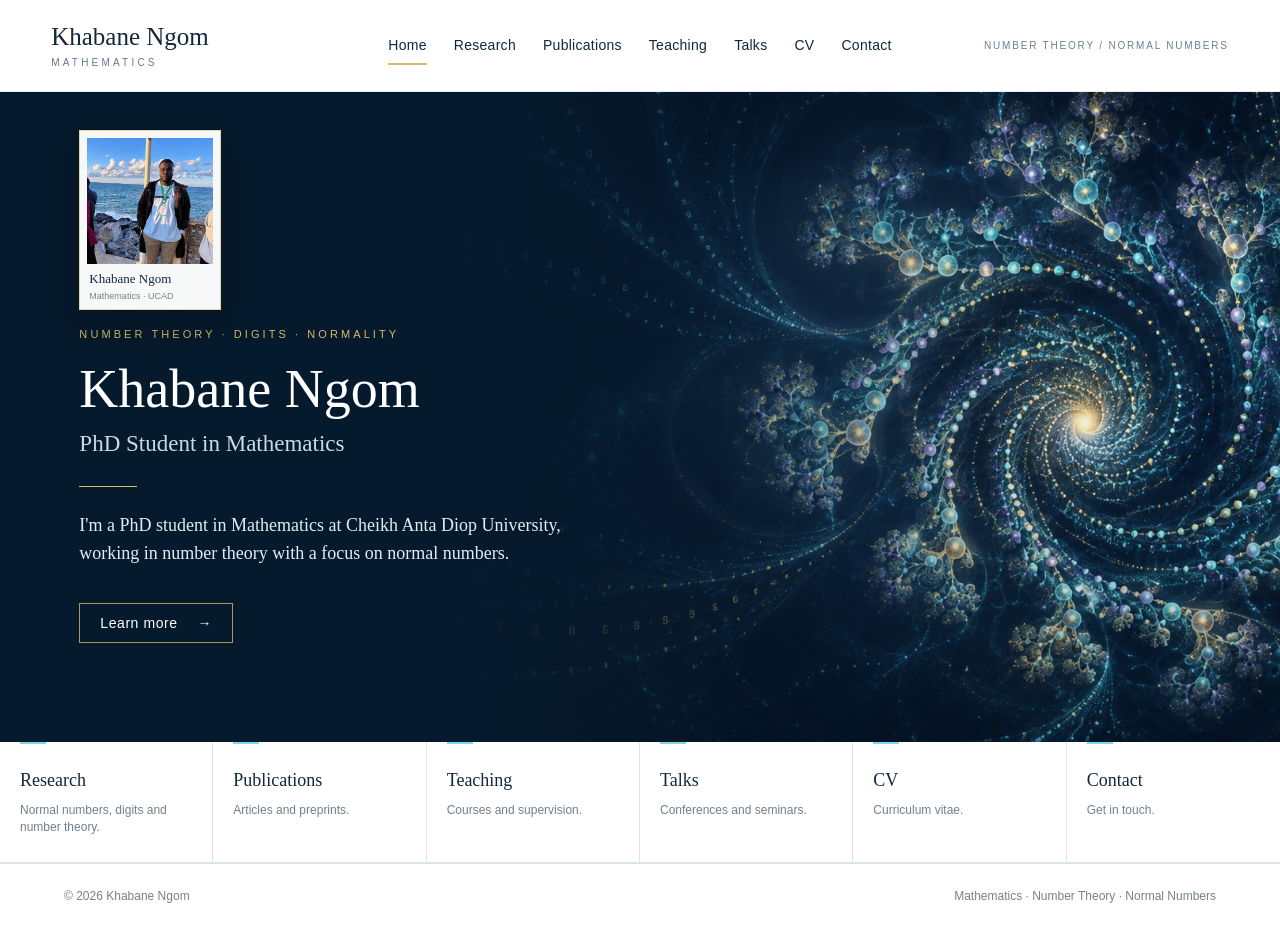
<file: index.html>
<!doctype html>
<html lang="en"><head><meta charset="utf-8"><meta name="viewport" content="width=device-width,initial-scale=1"><meta name="description" content="Khabane Ngom — Mathematics"><title>Khabane Ngom | Mathematics</title><link rel="stylesheet" href="style.css"></head>
<body>
<header class="site-header"><a class="brand" href="#home" data-page="home"><strong id="brand-name">Khabane Ngom</strong><span>MATHEMATICS</span></a><nav aria-label="Primary navigation"><a href="#home" data-page="home" class="active">Home</a><a href="#research" data-page="research">Research</a><a href="#publications" data-page="publications">Publications</a><a href="#teaching" data-page="teaching">Teaching</a><a href="#talks" data-page="talks">Talks</a><a href="#cv" data-page="cv">CV</a><a href="#contact" data-page="contact">Contact</a></nav><div class="field-mark" id="field-mark">NUMBER THEORY  /  NORMAL NUMBERS</div></header>
<main id="app" aria-live="polite"></main><footer><span>© <span id="year"></span> <span id="footer-name">Khabane Ngom</span></span><span>Mathematics · Number Theory · Normal Numbers</span></footer>
<script>
const fallback={profile:{name:'Khabane Ngom',subtitle:'PhD Student in Mathematics',intro:"I'm a PhD student in Mathematics at Cheikh Anta Diop University, working in number theory with a focus on normal numbers.",field_mark:'NUMBER THEORY  /  NORMAL NUMBERS',hero_image:'normal-numbers-fractal.png',profile_photo:''},research:{intro:'My research is in number theory, with a focus on normal numbers, digit expansions and related questions.',topics:[{title:'Normal numbers',text:'Normality and simple normality in integer bases, digit expansions, and explicit constructions.'},{title:'Number theory',text:'Questions in number theory related to distribution of digits and normality properties.'}]},publications:[],teaching:[],talks:[],cv:{file:'',description:'Curriculum Vitae — Khabane Ngom'},contact:{email:'',affiliation:'',extra:''}};
let data=fallback;
const esc=s=>String(s??'').replace(/[&<>"']/g,c=>({'&':'&amp;','<':'&lt;','>':'&gt;','"':'&quot;',"'":'&#39;'}[c]));
const link=(url,label)=>url?`<a class="text-link" href="${esc(url)}" target="_blank" rel="noopener">${label}</a>`:'';
function pages(){return {
home:`<section class="home-shell"><div class="home-copy"><p class="eyebrow">NUMBER THEORY · DIGITS · NORMALITY</p><h1>${esc(data.profile.name)}</h1><h2>${esc(data.profile.subtitle)}</h2><div class="rule"></div><p class="intro">${esc(data.profile.intro)}</p><a class="button" href="#research" data-page="research">Learn more <span>→</span></a></div><div class="hero-photo"><img src="${esc(data.profile.hero_image)}" alt="Mathematics"><div class="photo-wash"></div></div><aside class="profile-card">${data.profile.profile_photo?`<img src="${esc(data.profile.profile_photo)}" alt="Portrait of ${esc(data.profile.name)}">`:`<div class="profile-placeholder"><span>KN</span><small>PROFILE PHOTO</small></div>`}<div class="profile-caption"><strong>${esc(data.profile.name)}</strong><span>Mathematics · UCAD</span></div></aside></section><section class="home-cards"><a href="#research" data-page="research"><strong>Research</strong><small>Normal numbers, digits and number theory.</small></a><a href="#publications" data-page="publications"><strong>Publications</strong><small>Articles and preprints.</small></a><a href="#teaching" data-page="teaching"><strong>Teaching</strong><small>Courses and supervision.</small></a><a href="#talks" data-page="talks"><strong>Talks</strong><small>Conferences and seminars.</small></a><a href="#cv" data-page="cv"><strong>CV</strong><small>Curriculum vitae.</small></a><a href="#contact" data-page="contact"><strong>Contact</strong><small>Get in touch.</small></a></section>`,
research:`<section class="page"><p class="page-no">RESEARCH</p><h1>Research</h1><div class="hairline"></div><p class="lead">${esc(data.research.intro)}</p><div class="topic-grid">${(data.research.topics||[]).map(x=>`<article><h3>${esc(x.title)}</h3><p>${esc(x.text)}</p></article>`).join('')}</div></section>`,
publications:`<section class="page"><p class="page-no">PUBLICATIONS</p><h1>Publications</h1><div class="hairline"></div>${data.publications?.length?data.publications.map((p,i)=>`<div class="empty-entry"><span>${String(i+1).padStart(2,'0')}</span><p><strong>${esc(p.authors)}</strong>, “${esc(p.title)}”${p.journal?', <em>'+esc(p.journal)+'</em>':''}${p.year?', '+esc(p.year):''}. ${link(p.url,'Link')} ${link(p.pdf,'PDF')}</p></div>`).join(''):'<p class="note">Publications will appear here.</p>'}</section>`,
teaching:`<section class="page"><p class="page-no">TEACHING</p><h1>Teaching</h1><div class="hairline"></div>${data.teaching?.length?data.teaching.map(t=>`<div class="teaching-row"><time>${esc(t.year)}</time><div><strong>${esc(t.course)}</strong><p>${esc(t.institution||'')}${t.description?' · '+esc(t.description):''} ${link(t.file,'Material')}</p></div></div>`).join(''):'<p class="note">Teaching activities will appear here.</p>'}</section>`,
talks:`<section class="page"><p class="page-no">TALKS · CONFERENCES</p><h1>Talks & Conferences</h1><div class="hairline"></div><div class="timeline">${data.talks?.length?data.talks.map(t=>`<p><time>${esc(t.year)}</time><span>${esc(t.title)}${t.place?' — '+esc(t.place):''} ${link(t.url,'Link')}</span></p>`).join(''):'<p class="note">Talks and conferences will appear here.</p>'}</div></section>`,
cv:`<section class="page"><p class="page-no">CURRICULUM VITAE</p><h1>CV</h1><div class="hairline"></div><div class="cv-box"><strong>${esc(data.cv.description||'Curriculum Vitae')}</strong>${data.cv.file?`<p><a class="button" href="${esc(data.cv.file)}" target="_blank" rel="noopener">Open / Download CV</a></p>`:'<p>CV PDF to be added from the administration page.</p>'}</div></section>`,
contact:`<section class="page"><p class="page-no">CONTACT</p><h1>Contact</h1><div class="hairline"></div><div class="contact-block"><p><strong>${esc(data.profile.name)}</strong><br>${esc(data.contact.affiliation||'')}</p>${data.contact.email?`<p><a class="text-link" href="mailto:${esc(data.contact.email)}">${esc(data.contact.email)}</a></p>`:''}${data.contact.extra?`<p>${esc(data.contact.extra)}</p>`:''}</div></section>`};}
function render(name){const p=pages();if(!p[name])name='home';document.getElementById('app').innerHTML=p[name];document.querySelectorAll('[data-page]').forEach(a=>a.classList.toggle('active',a.dataset.page===name));document.title=(name==='home'?data.profile.name:name[0].toUpperCase()+name.slice(1)+' — '+data.profile.name);window.scrollTo(0,0)}
async function init(){try{const r=await fetch('site.json',{cache:'no-store'});if(r.ok)data=await r.json()}catch(e){}document.getElementById('brand-name').textContent=data.profile.name;document.getElementById('footer-name').textContent=data.profile.name;document.getElementById('field-mark').textContent=data.profile.field_mark;document.getElementById('year').textContent=new Date().getFullYear();render(location.hash.slice(1)||'home')}
document.addEventListener('click',e=>{const a=e.target.closest('[data-page]');if(a){e.preventDefault();const p=a.dataset.page;history.pushState({p},'',`#${p}`);render(p)}});window.addEventListener('popstate',()=>render(location.hash.slice(1)||'home'));init();
</script></body></html>
</file>
<file: style.css>
:root{--navy:#061a2d;--navy2:#0a2943;--ink:#13283c;--muted:#6e7d8c;--gold:#d6b86a;--cyan:#7fd8e8;--line:#dce5eb;--paper:#f7fafc;--max:1440px}*{box-sizing:border-box}html{scroll-behavior:smooth}body{margin:0;color:var(--ink);background:#fff;font-family:Georgia,'Times New Roman',serif;line-height:1.55}.site-header{min-height:92px;max-width:var(--max);margin:auto;padding:17px 4vw;display:grid;grid-template-columns:245px 1fr 245px;align-items:center;gap:24px;border-bottom:1px solid #e8edf1;background:#fff}.brand{text-decoration:none;color:var(--ink);display:flex;flex-direction:column;line-height:1}.brand strong{font-size:25px;font-weight:500}.brand span{font:10px Arial,sans-serif;letter-spacing:.32em;margin-top:8px;color:#65798c}.site-header nav{display:flex;justify-content:center;gap:27px}.site-header nav a{color:var(--ink);text-decoration:none;font:14px Arial,sans-serif;letter-spacing:.02em;padding:10px 0;border-bottom:2px solid transparent}.site-header nav a:hover,.site-header nav a.active{border-color:var(--gold)}.field-mark{text-align:right;font:10px Arial,sans-serif;letter-spacing:.18em;color:#6d8090;line-height:1.7}.home-shell{max-width:var(--max);height:650px;margin:auto;position:relative;overflow:hidden;background:var(--navy);color:#fff}.hero-photo{position:absolute;inset:0 0 0 34%;height:100%;overflow:hidden}.hero-photo img{width:100%;height:100%;object-fit:cover;display:block}.photo-wash{position:absolute;inset:0;background:linear-gradient(90deg,var(--navy) 0%,rgba(6,26,45,.92) 10%,rgba(6,26,45,.42) 37%,rgba(6,26,45,.06) 70%),linear-gradient(0deg,rgba(4,17,29,.25),transparent 45%)}.home-copy{position:relative;z-index:3;width:49%;padding:116px 0 0 6.2vw}.eyebrow,.page-no{font:11px Arial,sans-serif;letter-spacing:.28em;color:var(--gold)}.home-copy h1{font-size:54px;line-height:1.03;font-weight:400;margin:22px 0 8px}.home-copy h2{font-size:23px;font-weight:400;margin:0;color:#c8dbe7}.rule,.hairline{width:58px;border-top:1px solid var(--gold);margin:25px 0}.intro{font-size:18px;max-width:510px;color:#e2edf3}.button{display:inline-flex;gap:20px;align-items:center;margin-top:17px;border:1px solid rgba(214,184,106,.8);color:#fff;text-decoration:none;padding:11px 20px;font:14px Arial,sans-serif;letter-spacing:.04em;background:rgba(6,26,45,.32)}.button:hover{background:rgba(214,184,106,.15)}.home-cards{max-width:var(--max);margin:auto;display:grid;grid-template-columns:repeat(6,1fr);border-bottom:1px solid var(--line);background:#fff}.home-cards a{padding:25px 20px;text-decoration:none;color:var(--ink);border-right:1px solid var(--line);min-height:105px;display:flex;flex-direction:column;position:relative}.home-cards a:before{content:'';position:absolute;top:0;left:20px;width:26px;border-top:2px solid var(--cyan)}.home-cards a:last-child{border-right:0}.home-cards strong{font-size:18px;font-weight:500}.home-cards small{font:12px Arial,sans-serif;line-height:1.45;margin-top:7px;color:#70808d}.page{max-width:1050px;min-height:660px;margin:0 auto;padding:78px 5vw 110px}.page h1{font-size:45px;font-weight:400;margin:10px 0 0}.page h2{font-size:24px;font-weight:500;margin:50px 0 20px}.lead{font-size:21px;max-width:760px}.topic-grid{display:grid;grid-template-columns:repeat(2,1fr);gap:30px;margin-top:44px}.topic-grid article{border-top:2px solid #8bcfdc;padding:18px 5px}.topic-grid h3{font-size:20px;font-weight:500;margin:0 0 9px}.topic-grid p,.note{color:#637484}.empty-entry{display:grid;grid-template-columns:55px 1fr;gap:18px;padding:21px 0;border-top:1px solid var(--line)}.empty-entry span{color:#b09249}.empty-entry p{margin:0}.teaching-row{display:grid;grid-template-columns:150px 1fr;gap:28px;padding:22px 0;border-top:1px solid var(--line)}.teaching-row time,.timeline time{color:#9b7e39}.teaching-row p{margin:4px 0;color:#637484}.timeline p{display:grid;grid-template-columns:90px 1fr;gap:28px;padding:22px 0;border-top:1px solid var(--line)}.cv-box,.contact-block{margin-top:42px;padding:28px 30px;background:#f7fafc;border:1px solid #dfe8ed}.text-link{color:#176a82;text-decoration:none;border-bottom:1px solid #9dcbd5}.text-link:hover{border-color:#176a82}footer{padding:25px 5vw;display:flex;justify-content:space-between;border-top:1px solid var(--line);color:#74828d;font:12px Arial,sans-serif}@media(max-width:1050px){.site-header{grid-template-columns:1fr auto}.site-header nav{grid-column:1/-1;order:3;flex-wrap:wrap}.home-shell{height:auto;min-height:700px}.hero-photo{inset:0}.photo-wash{background:linear-gradient(90deg,rgba(6,26,45,.96),rgba(6,26,45,.65))}.home-copy{width:72%;padding:120px 7vw}.home-cards{grid-template-columns:repeat(3,1fr)}.topic-grid{grid-template-columns:1fr}}@media(max-width:650px){.site-header{display:flex;flex-direction:column;align-items:flex-start}.site-header nav{gap:15px}.field-mark{text-align:left}.home-shell{min-height:650px}.home-copy{width:100%;padding:100px 7vw 70px}.home-copy h1{font-size:42px}.home-copy h2{font-size:21px}.intro{font-size:17px}.home-cards{grid-template-columns:1fr 1fr}.page{padding:58px 7vw}.page h1{font-size:38px}.teaching-row{grid-template-columns:1fr;gap:4px}footer{flex-direction:column;gap:6px}}

/* Profile portrait card */
.profile-card{position:absolute;z-index:5;right:5.2vw;bottom:46px;width:205px;background:rgba(255,255,255,.96);padding:10px;box-shadow:0 18px 55px rgba(0,0,0,.28);border:1px solid rgba(214,184,106,.55)}
.profile-card>img,.profile-placeholder{width:100%;aspect-ratio:4/5;object-fit:cover;display:flex;align-items:center;justify-content:center;background:linear-gradient(145deg,#102e49,#0a2137);color:#d6b86a}
.profile-placeholder{flex-direction:column;border:1px solid rgba(214,184,106,.35)}
.profile-placeholder span{font-size:48px;letter-spacing:.08em;font-weight:400}
.profile-placeholder small{font:9px Arial,sans-serif;letter-spacing:.22em;margin-top:12px;color:#b8cad6}
.profile-caption{padding:10px 4px 2px;color:var(--ink);display:flex;flex-direction:column;line-height:1.25}
.profile-caption strong{font-size:15px;font-weight:500}.profile-caption span{font:10px Arial,sans-serif;color:#74828d;margin-top:4px}
@media(max-width:1050px){.profile-card{right:5vw;bottom:35px;width:175px}.home-copy{padding-right:190px;width:82%}}
@media(max-width:650px){.profile-card{position:relative;right:auto;bottom:auto;margin:0 7vw 45px;width:160px}.home-shell{padding-bottom:1px}.home-copy{padding-right:7vw}.profile-caption{background:#fff}}

/* v4: profile portrait moved to the upper-left; fractal remains unobstructed */
.profile-card{left:6.2vw;right:auto;top:38px;bottom:auto;width:142px;padding:7px;background:rgba(255,255,255,.97);box-shadow:0 14px 38px rgba(0,0,0,.22)}
.profile-card>img,.profile-placeholder{aspect-ratio:1/1;object-fit:cover}
.profile-placeholder span{font-size:36px}.profile-placeholder small{font-size:7px;margin-top:7px}
.profile-caption{padding:7px 2px 1px}.profile-caption strong{font-size:13px}.profile-caption span{font-size:9px}
.home-copy{padding-top:225px;width:46%}
@media(max-width:1050px){.profile-card{left:7vw;right:auto;top:35px;bottom:auto;width:135px}.home-copy{padding:215px 7vw 80px;width:72%}}
@media(max-width:650px){.profile-card{position:absolute;left:7vw;right:auto;top:28px;bottom:auto;margin:0;width:120px}.home-copy{padding:185px 7vw 70px;width:100%}}
</file>
